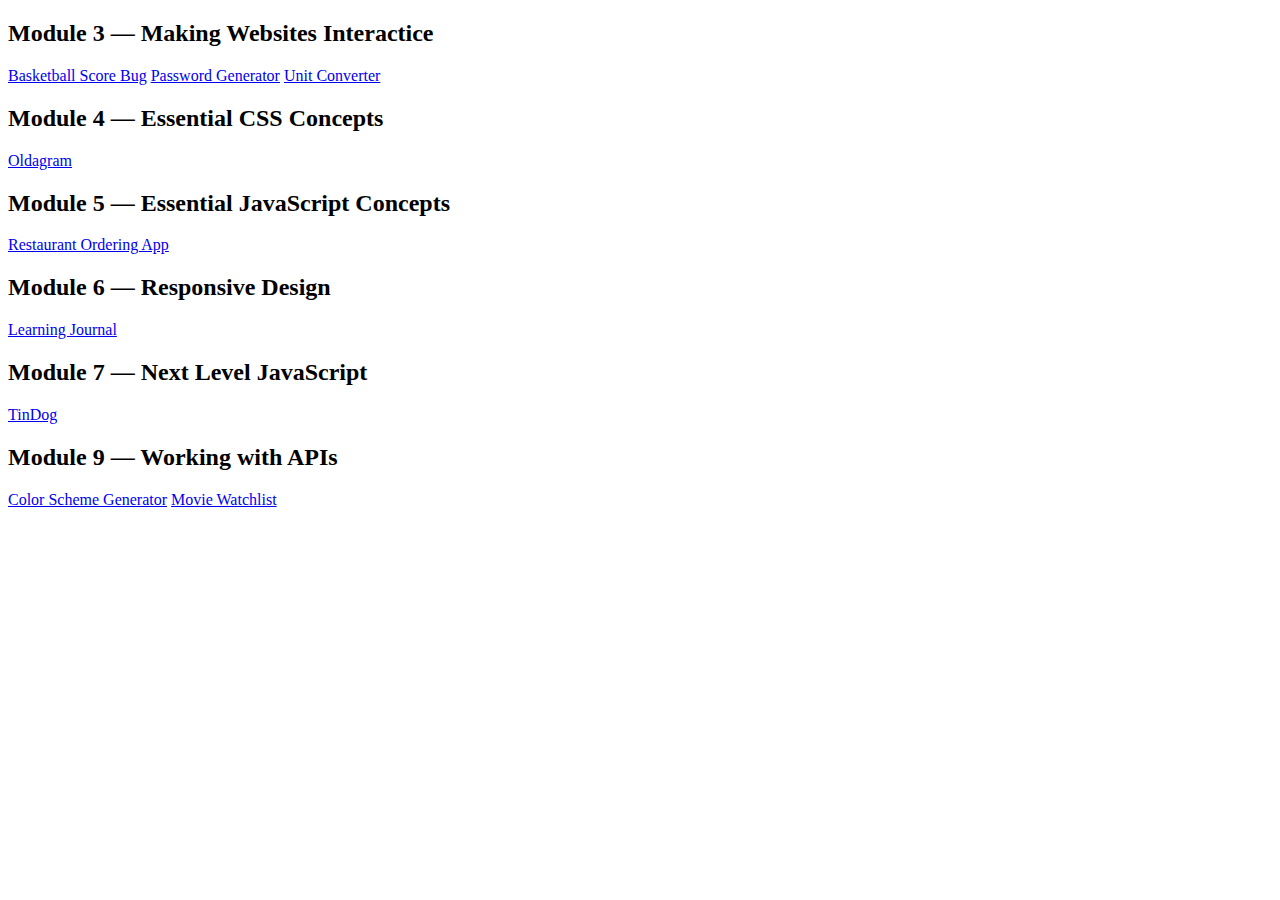
<file: index.html>
<!DOCTYPE html>
<html>
  <head>
    <title>All my Scrimba solo projects</title>
  </head>
  
  <body>
    <h2>Module 3 &mdash; Making Websites Interactice</h2>
    <a href="basketball-score-bug/">Basketball Score Bug</a>
    <a href="password-generator/">Password Generator</a>
    <a href="unit-converter/">Unit Converter</a>

    <h2>Module 4 &mdash; Essential CSS Concepts</h2>
    <a href="oldagram/">Oldagram</a>

    <h2>Module 5 &mdash; Essential JavaScript Concepts</h2>
    <a href="restaurant-ordering-app/">Restaurant Ordering App</a>

    <h2>Module 6 &mdash; Responsive Design</h2>
    <a href="learning-journal/">Learning Journal</a>

    <h2>Module 7 &mdash; Next Level JavaScript</h2>
    <a href="tindog/">TinDog</a>
    
    <h2>Module 9 &mdash; Working with APIs</h2>
    <a href="color-scheme-generator/">Color Scheme Generator</a>
    <a href="movie-watchlist/">Movie Watchlist</a>
  </body>
</html>
</file>
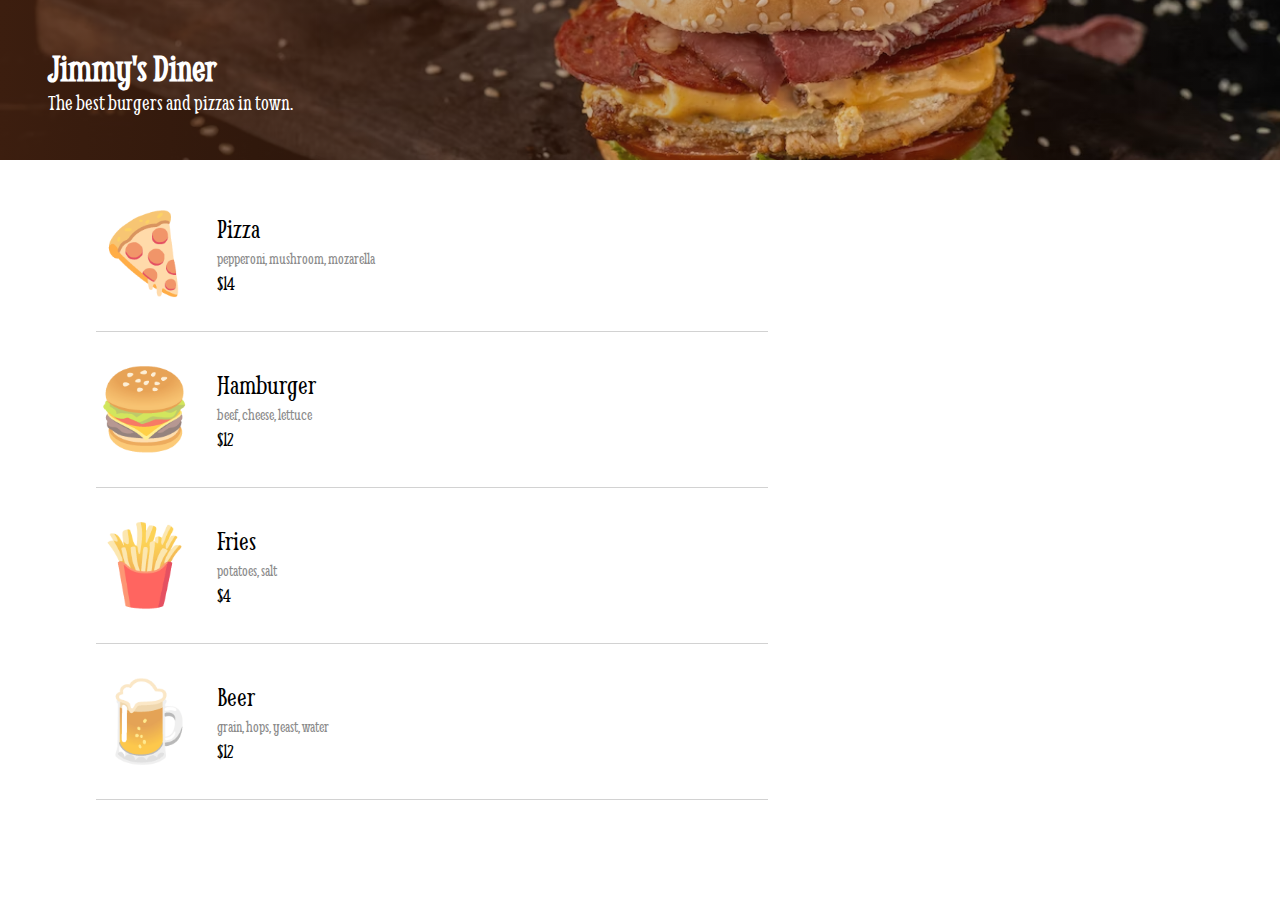
<file: restaurant-ordering-app/index.html>
<html>
    <head>
        <title>Jimmy's Diner — The Best Burger's & Pizzas in Town</title>
        
        <!-- Google Fonts -->
        <link rel="preconnect" href="https://fonts.googleapis.com">
        <link rel="preconnect" href="https://fonts.gstatic.com" crossorigin>
        <link href="https://fonts.googleapis.com/css2?family=Lato:wght@400;700;900&family=Smythe&display=swap" rel="stylesheet">
        
        <!-- Font Awesome -->
        <link rel="stylesheet" href="https://cdnjs.cloudflare.com/ajax/libs/font-awesome/6.3.0/css/all.min.css" integrity="sha512-SzlrxWUlpfuzQ+pcUCosxcglQRNAq/DZjVsC0lE40xsADsfeQoEypE+enwcOiGjk/bSuGGKHEyjSoQ1zVisanQ==" crossorigin="anonymous" referrerpolicy="no-referrer" />
        
        <!-- Stylesheet -->
        <link rel="stylesheet" href="styles.css">
    </head>
    <body>
        
        <header>
            <h1 class="restaurant-name">Jimmy's Diner</h1>
            <p class="slogan">The best burgers and pizzas in town.</p>
        </header>
        
        <main>
            <section class="menu" id="menu"></section>
            
            <section class="order-status" id="order-status"></section>
        </main>
        
        <div class="payment-modal" id="payment-modal">
            <i class="fa-solid fa-circle-xmark btn" id="payment-modal-close"></i>
            <h2>Enter card details</h2>
            <form>
                <input type="text" placeholder="Enter your name" required>
                <input type="number" placeholder="Enter card number" required>
                <input type="number" placeholder="Enter CVV" required>
                <button id="payment-btn" type="submit">Pay</button>
            </form>
        </div>
        
	    <script src="index.js" type="module"></script>
    </body>
</html>
</file>
<file: restaurant-ordering-app/styles.css>
:root {
    --font-fun: 'Smythe', cursive;
    --font-plain: 'Lato', sans-serif;
}

html * {
    box-sizing: border-box;
}

body {
    margin: 0 auto;
    font-family: var(--font-fun);
    box-shadow: 0 0 50px black;
}

/* TYPOGRAPHY */

h1, h2 {
    margin: 0;
}

.restaurant-name {
    font-size: 2.4375em;
}

.slogan {
    font-size: 1.375em;
}

p {
    margin: 0;
}

.item-name,
.order-item-name,
.order-total > :first-child {
    font-size: 1.75em;
}

.item-ingredients {
    color: #8b8b8b;
}

.item-price,
.order-item-price,
.order-total-price {
    font-size: 1.25em;
}

.order-status > h2 {
    text-align: center;
    margin-bottom: 3rem;
}

/* BTNS */

.add-to-order-btn {
    font-size: 2.5em;
    transition: 50ms;
}

.btn:hover {
    color: tomato;
    transform: scale(110%);
    opacity: 1;
}

.btn:active {
    color: tomato;
    transform: scale(100%);
}

.remove-item {
    font-size: .75em;
    opacity: .25;
}

/* BUTTONS */

button {
    width: 100%;
    background: #16db99;
    color: white;
    font-family: var(--font-plain);
    font-weight: 700;
    border: none;
    border-radius: 3px;
    padding: 1em;
}

/* LAYOUT */

header {
    height: 10em;
    
    background-image: linear-gradient(to right, rgba(80,40,20,.75), rgba(0,0,0,0)), url('images/burger2.avif');
    background-size: 150%;
    background-position: 20% 50%;
    
    color: white;
    
    display: flex;
    flex-direction: column;
    justify-content: center;
    
    padding: 0 3em;
    margin-bottom: 3rem;
}

main {
    width: 85%;
    margin: 0 auto;
}

@media (min-width: 750px) {
    header {
        background-image: linear-gradient(to right, rgba(80,40,20,.75), rgba(0,0,0,0)), url('images/burger2.avif');
        background-size: cover;
    }
    
    main {
        display: grid;
        grid-template-columns: 2fr 1fr;
        grid-gap: 5rem;
    }
}

/* MENU */

.menu {
    margin-bottom: 2rem;
}

.menu-item-container {
    display: flex;
    justify-content: space-between;
    align-items: center;
    gap: 1rem;
    
    padding: 2rem 0;
    border-bottom: 1px solid #d2d2d2;
}

.menu-item-container:first-of-type {
    padding-top: 0;
}

.menu-item {
    display: flex;
    align-items: center;
    gap: 1.5rem;
}

.item-icon {
    font-size: 4.875em;
    opacity: .72;
}

.item-info {
    display: flex;
    flex-direction: column;
    justify-content: space-between;
    gap: .25rem;
}

/* ORDER */

.order-status {
    padding-bottom: 3rem;
}

.order-item,
.order-total {
    display: flex;
    justify-content: space-between;
    align-items: center;
}

.order-item > div {
    display: flex;
    align-items: center;
    gap: .5rem;
}

.order-item {
    margin-bottom: .5rem;
}

.order-items {
    padding-bottom: 1rem;
    border-bottom: 2px solid #393333;
    margin-bottom: 1rem;
}

.order-total {
    margin-bottom: 3em;
}

/* PAYMENT MODAL */

.payment-modal {
    display: none;
    
    width: 85%;
    max-width: 600px;
    height: max-content;
    background: white;
    
    position: fixed;
    top: 0;
    right: 0;
    bottom: 0;
    left: 0;
    
    margin: auto;
    border-radius: 3px;
    padding: 2.5rem 1.5rem 1.5rem;
    
    text-align: center;
    
    box-shadow: 0 0 200px black;
}

.payment-modal h2,
.payment-modal input {
    font-family: var(--font-plain);
}

.payment-modal h2 {
    font-size: 1.5em;
    font-weight: 900;
    margin-bottom: 2rem;
}

form {
    display: flex;
    flex-direction: column;
}

input {
    margin-bottom: 1rem;
    border: 1px solid #757575;
    border-radius: 3px;
    padding: 1em;
}

input:last-of-type {
    margin-bottom: 2rem;
}

#payment-modal-close {
    font-size: 1.25em;
    
    position: absolute;
    top: 1rem;
    left: 1rem;
}

/* PAID MESSAGE */

.payment-msg {
    background: #ECFDF5;
    color: #065F46;
    font-size: 2em;
    text-align: center;
    margin-bottom: 2rem;
    border-radius: 3px;
    padding: 1em;
}

.rate-your-order {
    font-size: 2em;
    text-align: center;
}

.rate-your-order p {
    margin-bottom: 1rem;
}

.rating:hover {
    transform: scale(120%);
}
</file>
